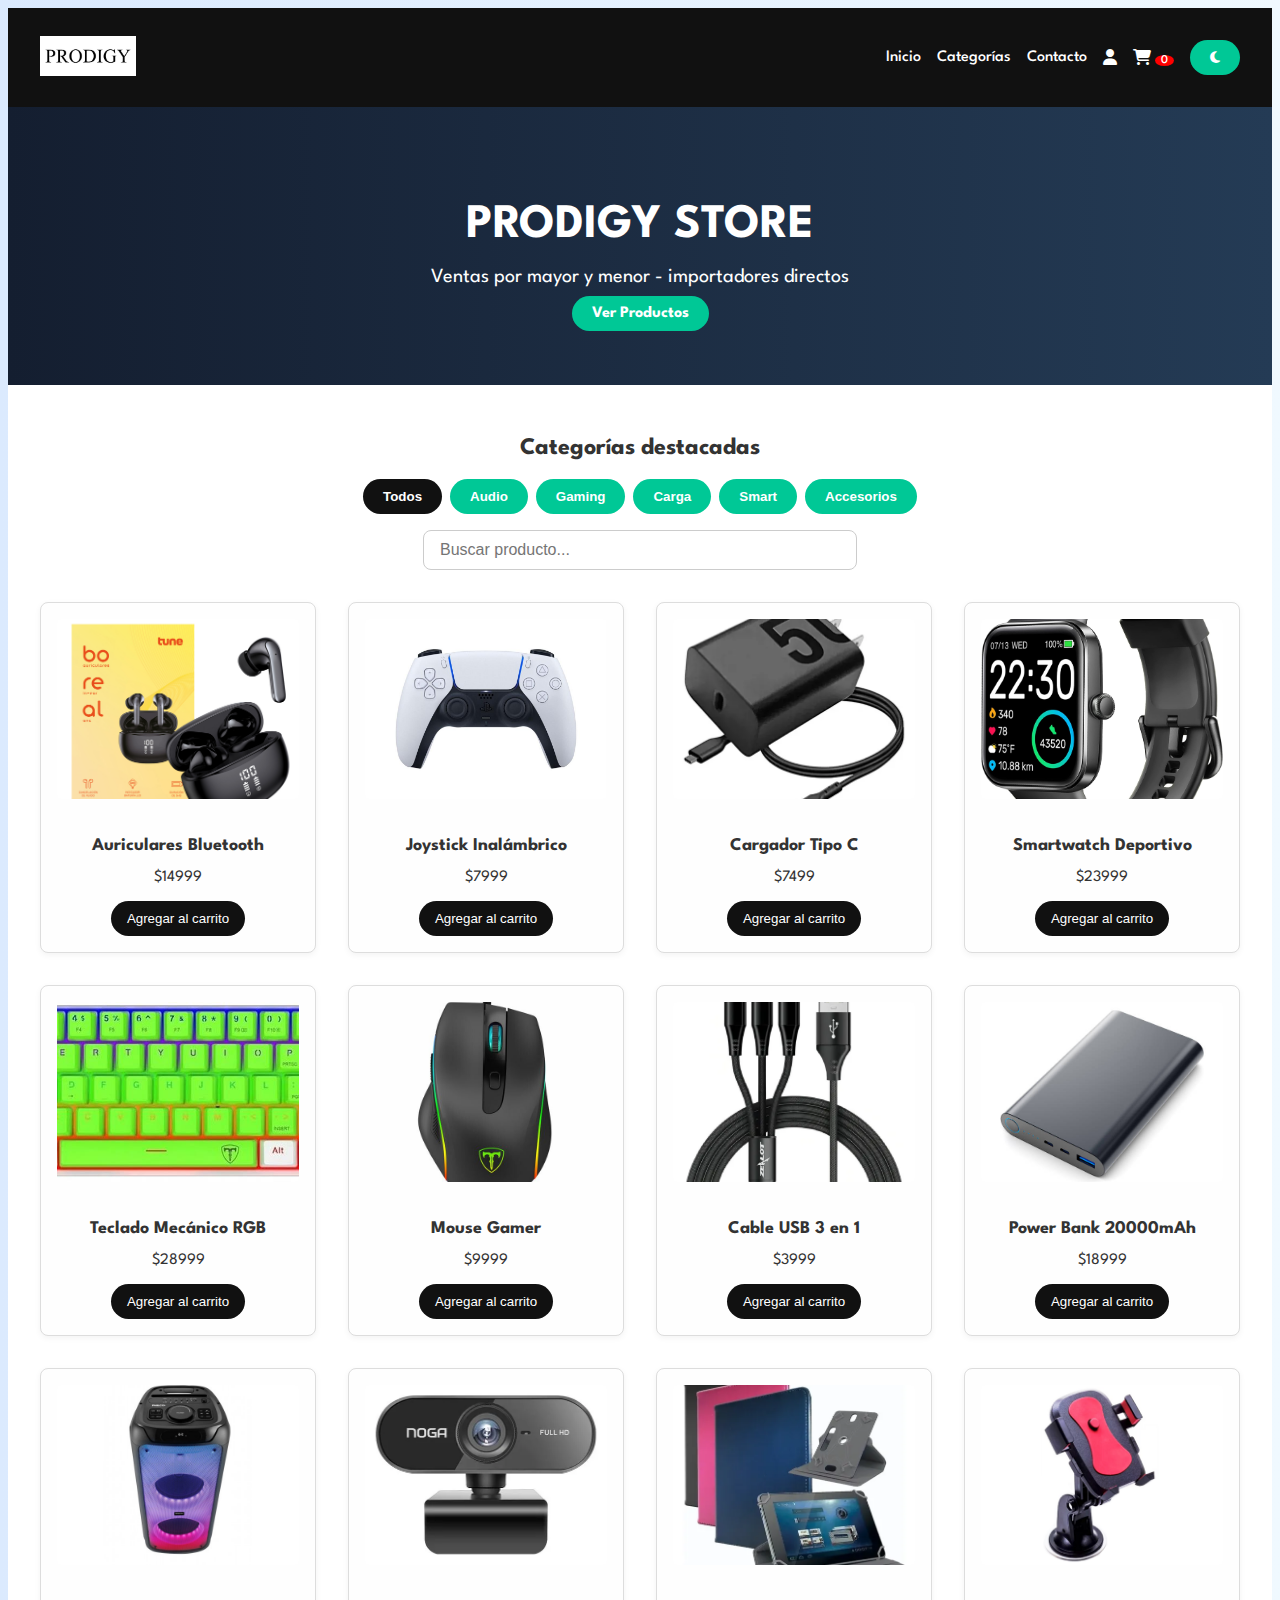
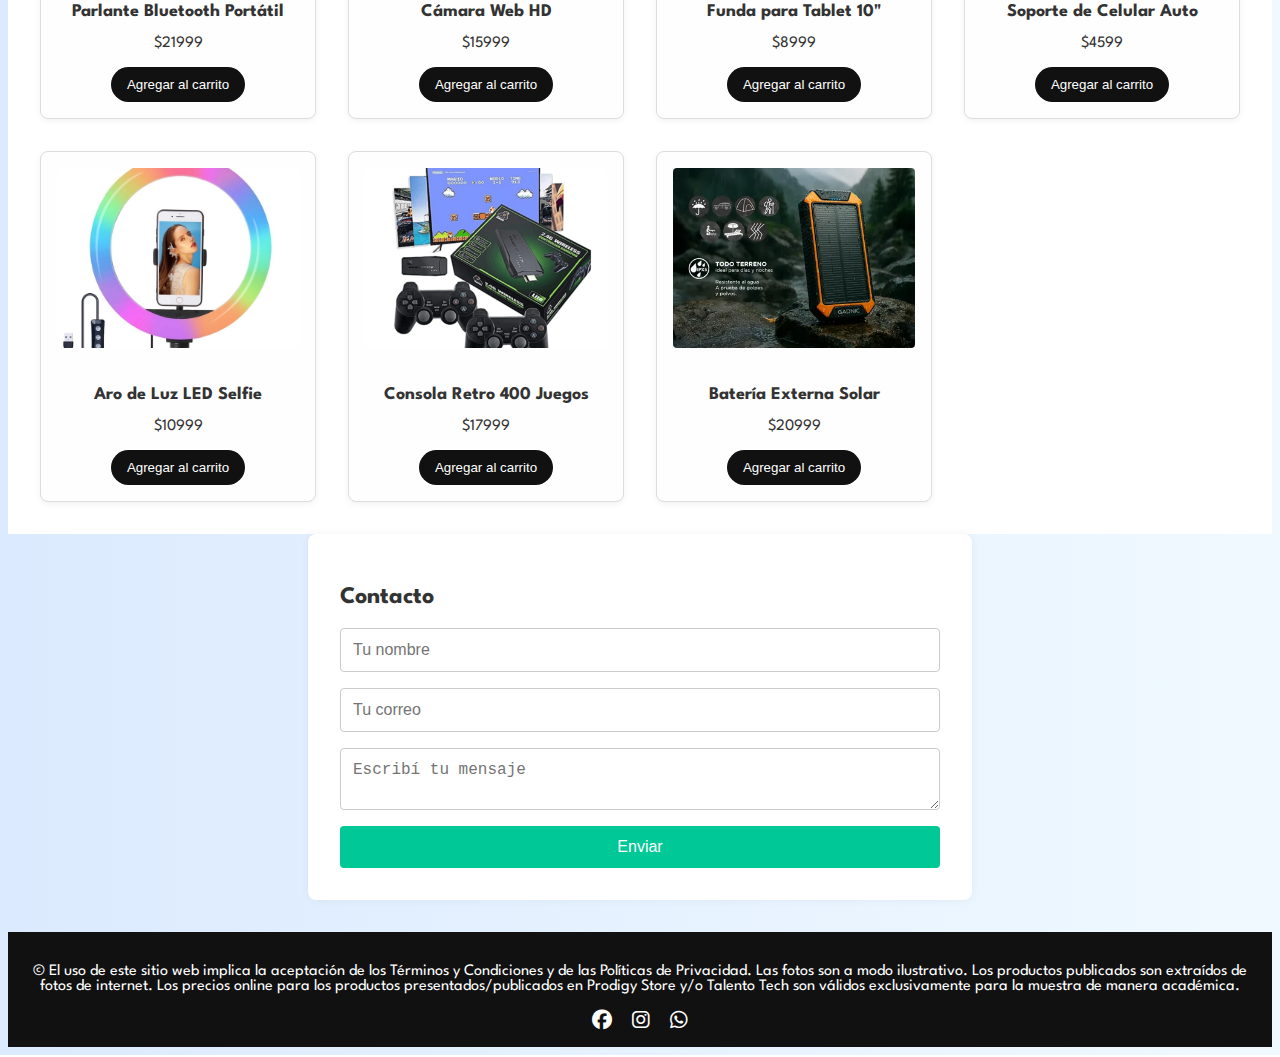
<file: index.html>
<!DOCTYPE html>
<html lang="es">
<head>
  <meta charset="UTF-8" />
  <meta name="viewport" content="width=device-width, initial-scale=1.0" />
  <title>Prodigy Store</title>
  <link rel="stylesheet" href="https://cdnjs.cloudflare.com/ajax/libs/font-awesome/6.5.2/css/all.min.css" />
  <link href="https://fonts.googleapis.com/css2?family=Spartan:wght@400;700&display=swap" rel="stylesheet" />
  <link rel="stylesheet" href="css/styles.css" />
</head>
<body>
  <header class="header">
    <div class="logo-container">
      <a href="index.html">
        <img src="assets/img/logo.webp" class="logo" alt="Prodigy Store" />
      </a>
    </div>
    <nav class="nav">
      <ul class="navbar">
        <li><a href="#">Inicio</a></li>

        <li class="dropdown">
          <a href="#productos">Categorías</a>
          <ul class="submenu">
            <li><a href="#">Audio</a></li>
            <li><a href="#">Carga</a></li>
            <li><a href="#">Gaming</a></li>
            <li><a href="#">Accesorios</a></li>
            <li><a href="#">Smart</a></li>
          </ul>
        </li>

        <li><a href="#contacto">Contacto</a></li>
        <li><a href="login.html"><i class="fa fa-user"></i></a></li>
        <li><a href="cart.html"><i class="fa fa-shopping-cart"></i><span id="cart-counter">0</span></a></li>
        <li><button id="modo-toggle" class="btn"><i class="fas fa-moon"></i></button></li>
      </ul>
    </nav>
  </header>

  <section class="hero">
    <div class="hero-content">
      <h1>PRODIGY STORE</h1>
      <p>Ventas por mayor y menor - importadores directos</p>
      <a href="#productos" class="btn">Ver Productos</a>
    </div>
  </section>

  <main>
    <section id="productos" class="productos-section">
      <h2>Categorías destacadas</h2>
      <div id="botones-categorias" class="categorias"></div>
      <input type="text" id="buscar-producto" placeholder="Buscar producto..." />
      <div id="product-list" class="productos-grid"></div>
    </section>

    <section id="contacto" class="section-contacto">
      <h2>Contacto</h2>
      <form action="https://formspree.io/f/tu_form_id" method="POST">
        <input type="text" name="nombre" placeholder="Tu nombre" required />
        <input type="email" name="email" placeholder="Tu correo" required />
        <textarea name="mensaje" placeholder="Escribí tu mensaje" required></textarea>
        <button type="submit">Enviar</button>
      </form>
    </section>
  </main>

  <footer class="footer">
    <p>&copy; El uso de este sitio web implica la aceptación de los Términos y Condiciones y de las Políticas de Privacidad. Las fotos son a modo ilustrativo. Los productos publicados son extraídos de fotos de internet. Los precios online para los productos presentados/publicados en Prodigy Store y/o Talento Tech son válidos exclusivamente para la muestra de manera académica.</p>
    <div>
      <a href="https://facebook.com" target="_blank"><i class="fab fa-facebook"></i></a>
      <a href="https://instagram.com" target="_blank"><i class="fab fa-instagram"></i></a>
      <a href="https://wa.me/5490000000000" target="_blank"><i class="fab fa-whatsapp"></i></a>
    </div>
  </footer>

  <div id="toast" class="toast">Producto agregado al carrito</div>
  <script src="js/script.js"></script>
  <script>
    const modoToggle = document.getElementById("modo-toggle");
    modoToggle.addEventListener("click", () => {
      document.body.classList.toggle("dark");
      const icon = modoToggle.querySelector("i");
      icon.classList.toggle("fa-moon");
      icon.classList.toggle("fa-sun");
    });
  </script>

  <script type="text/javascript">
    var Tawk_API = Tawk_API || {}, Tawk_LoadStart = new Date();
    (function () {
      var s1 = document.createElement("script"),
          s0 = document.getElementsByTagName("script")[0];
      s1.async = true;
      s1.src = 'https://embed.tawk.to/68687d74be8a1b1910b83c27/1ivc2k3sb';
      s1.charset = 'UTF-8';
      s1.setAttribute('crossorigin', '*');
      s0.parentNode.insertBefore(s1, s0);
    })();
  </script>
</body>
</html>
</file>
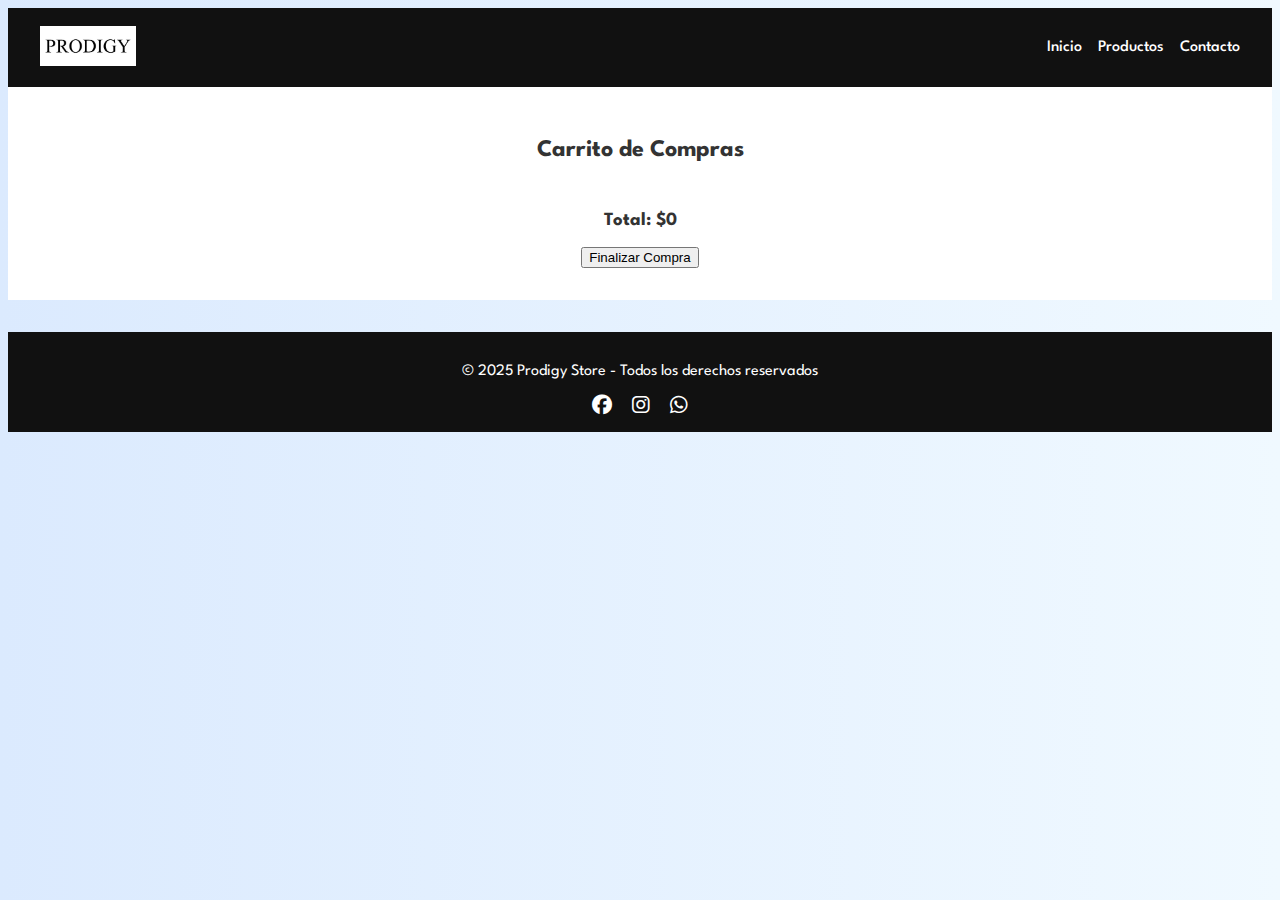
<file: cart.html>
<!DOCTYPE html>
<html lang="es">
<head>
  <meta charset="UTF-8" />
  <meta name="viewport" content="width=device-width, initial-scale=1.0" />
  <title>Carrito - Prodigy Store</title>
  <link rel="stylesheet" href="https://cdnjs.cloudflare.com/ajax/libs/font-awesome/6.5.2/css/all.min.css" />
  <link href="https://fonts.googleapis.com/css2?family=Spartan:wght@400;700&display=swap" rel="stylesheet" />
  <link rel="stylesheet" href="css/styles.css" />
  <script src="js/cart.js" defer></script>
</head>
<body>
  <header class="header">
    <div class="logo-container">
      <img src="assets/img/logo.webp" class="logo" alt="Prodigy Store" />
    </div>
    <nav class="nav">
      <ul class="navbar">
        <li><a href="index.html">Inicio</a></li>
        <li><a href="#productos">Productos</a></li>
        <li><a href="contacto.html">Contacto</a></li>
      </ul>
    </nav>
  </header>

  <main class="productos-section">
    <h2>Carrito de Compras</h2>
    <div id="cart-items" class="productos-grid"></div>
    <h3>Total: $<span id="total-price">0</span></h3>
    <button id="finalizar-compra">Finalizar Compra</button>
  </main>

  <footer class="footer">
    <p>&copy; 2025 Prodigy Store - Todos los derechos reservados</p>
    <div>
      <a href="#"><i class="fab fa-facebook"></i></a>
      <a href="#"><i class="fab fa-instagram"></i></a>
      <a href="#"><i class="fab fa-whatsapp"></i></a>
    </div>
  </footer>
</body>
<script type="text/javascript">
var Tawk_API = Tawk_API || {}, Tawk_LoadStart = new Date();
(function() {
  var s1 = document.createElement("script"),
      s0 = document.getElementsByTagName("script")[0];
  s1.async = true;
  s1.src = 'https://embed.tawk.to/f0324ac0bc8e1f78cac50e32ed5903d57a8b52b8/1hvupdk3h';
  s1.charset = 'UTF-8';
  s1.setAttribute('crossorigin', '*');
  s0.parentNode.insertBefore(s1, s0);
})();
</script>
</html>
</file>
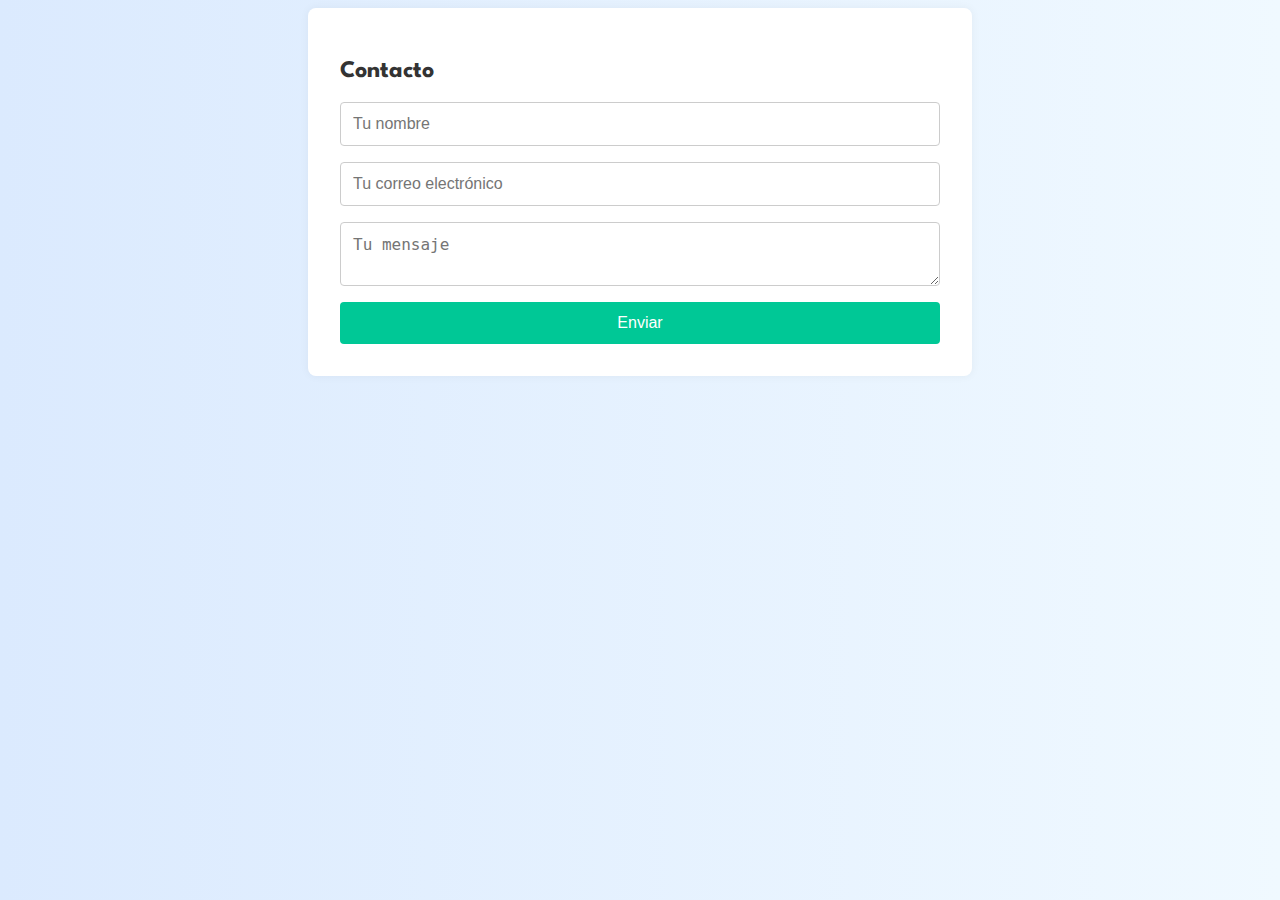
<file: contacto.html>
<!DOCTYPE html>
<html lang="es">
<head>
  <meta charset="UTF-8">
  <meta name="viewport" content="width=device-width, initial-scale=1.0">
  <meta name="description" content="Formulario de contacto - Prodigy Store">
  <title>Contacto - Prodigy Store</title>
  <link href="https://fonts.googleapis.com/css2?family=Spartan:wght@400;700&display=swap" rel="stylesheet">
  <link rel="stylesheet" href="css/styles.css">
</head>
<body>
  <main class="section-contacto">
    <h2>Contacto</h2>
    <form action="https://formspree.io/f/tu_codigo_formspree" method="POST">
      <input type="text" name="nombre" placeholder="Tu nombre" required>
      <input type="email" name="email" placeholder="Tu correo electrónico" required>
      <textarea name="mensaje" placeholder="Tu mensaje" required></textarea>
      <button type="submit">Enviar</button>
    </form>
  </main>
</body>
<script type="text/javascript">
var Tawk_API = Tawk_API || {}, Tawk_LoadStart = new Date();
(function() {
  var s1 = document.createElement("script"),
      s0 = document.getElementsByTagName("script")[0];
  s1.async = true;
  s1.src = 'https://embed.tawk.to/f0324ac0bc8e1f78cac50e32ed5903d57a8b52b8/1hvupdk3h';
  s1.charset = 'UTF-8';
  s1.setAttribute('crossorigin', '*');
  s0.parentNode.insertBefore(s1, s0);
})();
</script>
</html>
</file>
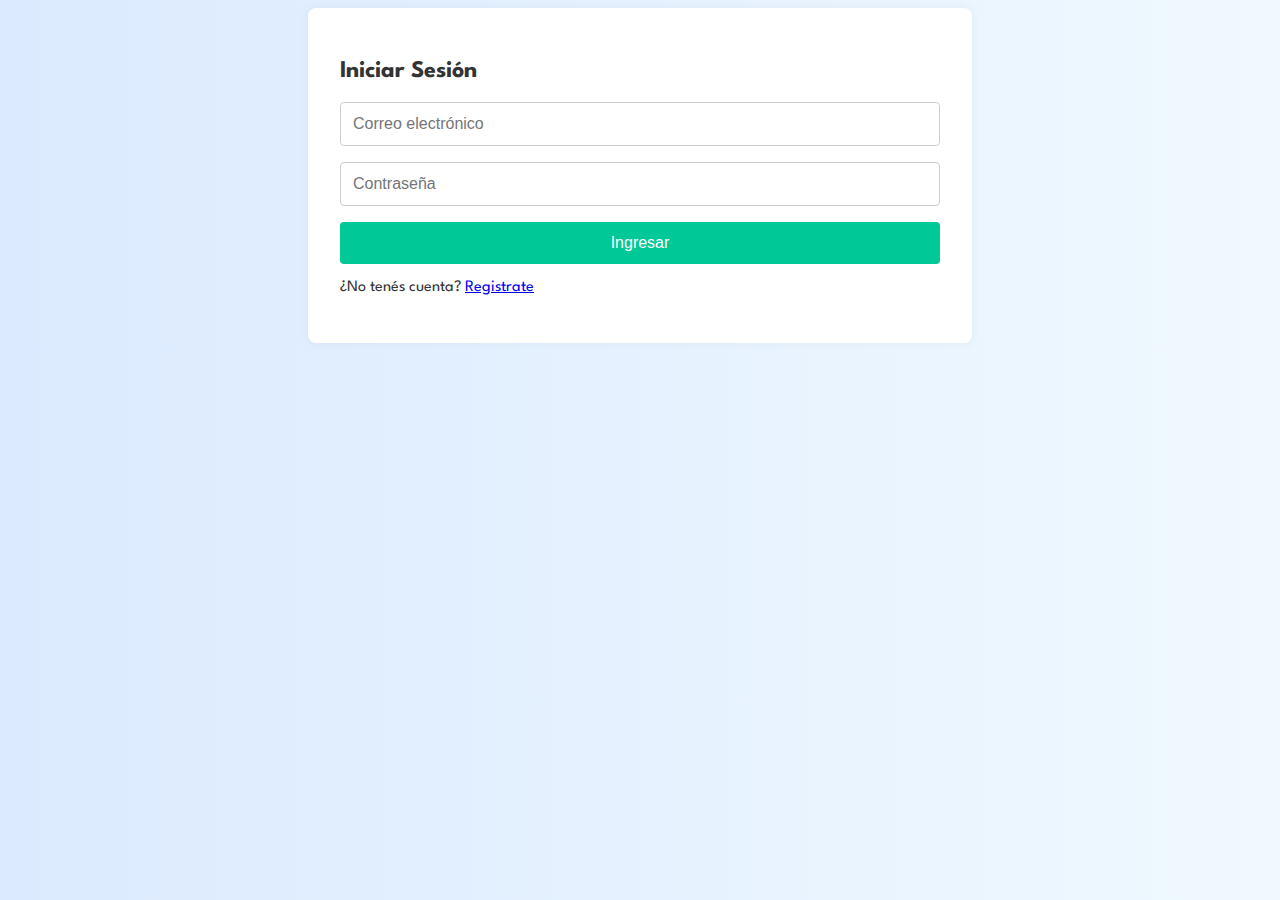
<file: login.html>
<!DOCTYPE html>
<html lang="es">
<head>
  <meta charset="UTF-8">
  <meta name="viewport" content="width=device-width, initial-scale=1.0">
  <meta name="description" content="Iniciar sesión en Prodigy Store">
  <title>Login - Prodigy Store</title>
  <link href="https://fonts.googleapis.com/css2?family=Spartan:wght@400;700&display=swap" rel="stylesheet">
  <link rel="stylesheet" href="css/styles.css">
</head>
<body>
  <main class="section-contacto">
    <h2>Iniciar Sesión</h2>
    <form id="login-form">
      <input type="email" id="login-email" placeholder="Correo electrónico" required>
      <input type="password" id="login-password" placeholder="Contraseña" required>
      <button type="submit">Ingresar</button>
    </form>
    <p>¿No tenés cuenta? <a href="register.html">Registrate</a></p>
  </main>

  <script src="js/auth.js"></script>
</body>
<script type="text/javascript">
var Tawk_API = Tawk_API || {}, Tawk_LoadStart = new Date();
(function() {
  var s1 = document.createElement("script"),
      s0 = document.getElementsByTagName("script")[0];
  s1.async = true;
  s1.src = 'https://embed.tawk.to/f0324ac0bc8e1f78cac50e32ed5903d57a8b52b8/1hvupdk3h';
  s1.charset = 'UTF-8';
  s1.setAttribute('crossorigin', '*');
  s0.parentNode.insertBefore(s1, s0);
})();
</script>
</html>
</file>
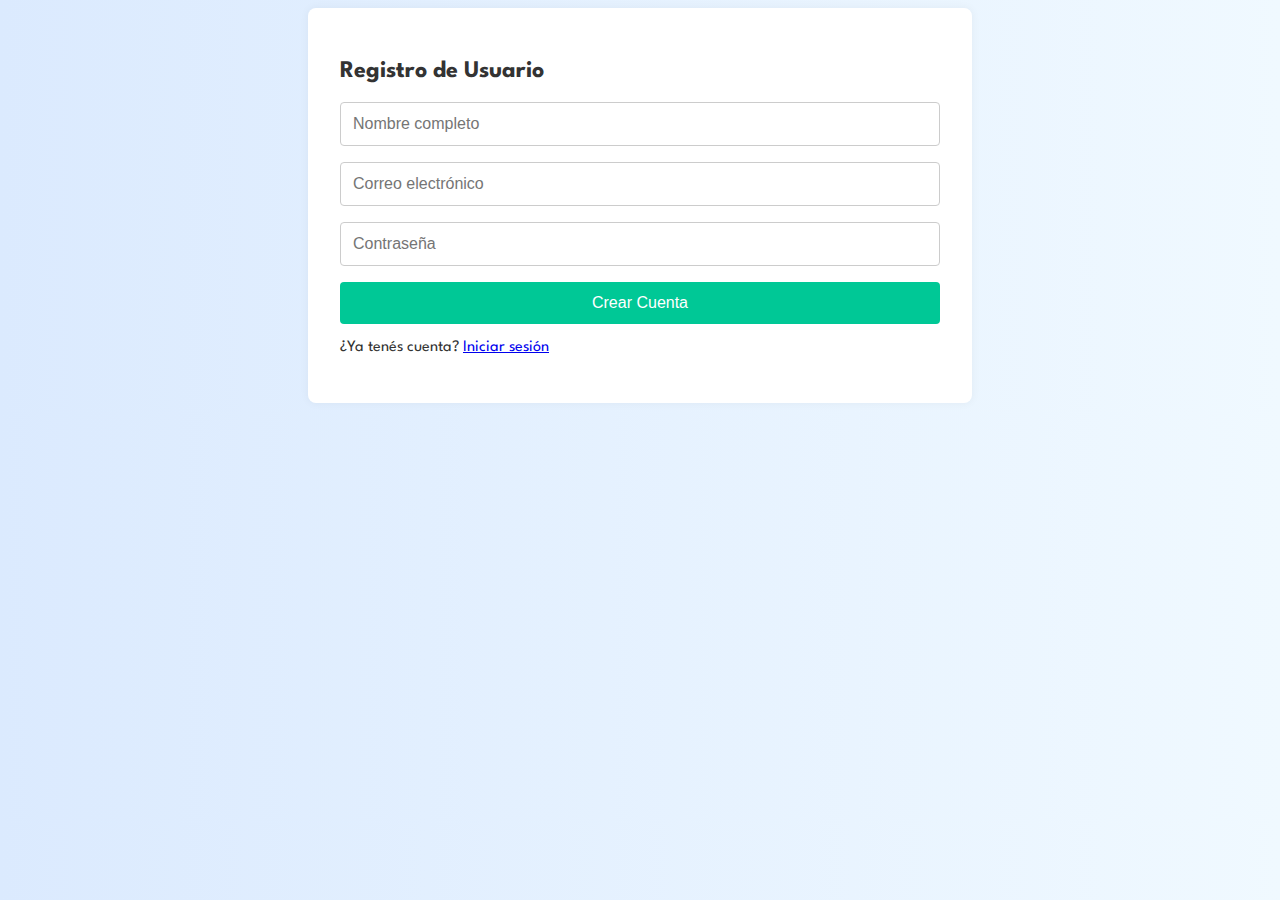
<file: register.html>
<!DOCTYPE html>
<html lang="es">
<head>
  <meta charset="UTF-8">
  <meta name="viewport" content="width=device-width, initial-scale=1.0">
  <meta name="description" content="Registro de usuario - Prodigy Store">
  <title>Registro - Prodigy Store</title>
  <link href="https://fonts.googleapis.com/css2?family=Spartan:wght@400;700&display=swap" rel="stylesheet">
  <link rel="stylesheet" href="css/styles.css">
</head>
<body>
  <main class="section-contacto">
    <h2>Registro de Usuario</h2>
    <form id="register-form">
      <input type="text" id="register-name" placeholder="Nombre completo" required>
      <input type="email" id="register-email" placeholder="Correo electrónico" required>
      <input type="password" id="register-password" placeholder="Contraseña" required>
      <button type="submit">Crear Cuenta</button>
    </form>
    <p>¿Ya tenés cuenta? <a href="login.html">Iniciar sesión</a></p>
  </main>

  <script src="js/auth.js"></script>
</body>
<script type="text/javascript">
var Tawk_API = Tawk_API || {}, Tawk_LoadStart = new Date();
(function() {
  var s1 = document.createElement("script"),
      s0 = document.getElementsByTagName("script")[0];
  s1.async = true;
  s1.src = 'https://embed.tawk.to/f0324ac0bc8e1f78cac50e32ed5903d57a8b52b8/1hvupdk3h';
  s1.charset = 'UTF-8';
  s1.setAttribute('crossorigin', '*');
  s0.parentNode.insertBefore(s1, s0);
})();
</script>
</html>
</file>
<file: css/styles.css>
body {
  background: linear-gradient(to right, #dbeafe, #f0f9ff);
  font-family: 'Spartan', sans-serif;
  color: #333;
}


.header {
  display: flex;
  justify-content: space-between;
  align-items: center;
  padding: 1rem 2rem;
  background-color: #111;
  color: #fff;
  flex-wrap: wrap;
}

.logo {
  height: 40px;
}

.navbar {
  list-style: none;
  display: flex;
  gap: 1rem;
  align-items: center;
  flex-wrap: wrap;
  padding-left: 0;
  margin-top: 1rem;
}

.navbar li a {
  color: white;
  text-decoration: none;
  font-weight: 500;
}

.navbar li a.active {
  border-bottom: 2px solid #00c896;
}

#cart-counter {
  background: red;
  border-radius: 50%;
  padding: 0 6px;
  color: white;
  font-size: 12px;
  margin-left: 4px;
}

.dropdown {
  position: relative;
}

.submenu {
  position: absolute;
  top: 100%;
  left: 0;
  background-color: #111;
  padding: 0.5rem 0;
  display: none;
  flex-direction: column;
  min-width: 160px;
  z-index: 999;
  border-radius: 4px;
  box-shadow: 0 4px 10px rgba(0,0,0,0.2);
}

.submenu li {
  list-style: none;
}

.submenu li a {
  display: block;
  padding: 10px 16px;
  color: white;
  text-decoration: none;
  transition: background 0.3s;
  white-space: nowrap;
}

.submenu li a:hover {
  background-color: #00c896;
}

.dropdown:hover .submenu {
  display: flex;
}

.navbar > li {
  position: relative;
}

/* === HERO === */
.hero {
  background: linear-gradient(to right, #141e30, #243b55);
  color: white;
  text-align: center;
  padding: 4rem 2rem;
}

.hero-content h1 {
  font-size: 48px;
  margin-bottom: 10px;
}

.hero-content p {
  font-size: 20px;
  margin-bottom: 20px;
}

.btn {
  padding: 10px 20px;
  background: #00c896;
  color: white;
  text-decoration: none;
  font-weight: bold;
  border-radius: 999px;
  transition: background 0.3s, transform 0.2s;
  border: none;
  cursor: pointer;
}

.btn:hover {
  background: #009a74;
  transform: scale(1.05);
}

/* === CATEGORÍAS === */
.categorias {
  display: flex;
  justify-content: center;
  flex-wrap: wrap;
  gap: 0.5rem;
  margin-top: 1rem;
  margin-bottom: 1rem;
}

.btn.active {
  background-color: #111;
  color: white;
}

#buscar-producto {
  padding: 10px 16px;
  width: 100%;
  max-width: 400px;
  margin: 1rem auto;
  display: block;
  font-size: 16px;
  border: 1px solid #ccc;
  border-radius: 8px;
  outline: none;
  transition: box-shadow 0.3s;
}

#buscar-producto:focus {
  box-shadow: 0 0 5px rgba(0, 200, 150, 0.6);
}

/* === PRODUCTOS === */
.productos-section {
  padding: 2rem;
  background: #fff;
  text-align: center;
}

.productos-grid {
  display: grid;
  grid-template-columns: repeat(auto-fit, minmax(250px, 1fr));
  gap: 2rem;
  margin-top: 2rem;
}

.producto-card {
  background: #fefefe;
  border: 1px solid #ddd;
  padding: 1rem;
  border-radius: 8px;
  box-shadow: 0 2px 6px rgba(0,0,0,0.05);
  transition: transform 0.3s, box-shadow 0.3s;
}

.producto-card:hover {
  transform: translateY(-5px);
  box-shadow: 0 8px 20px rgba(0,0,0,0.15);
}

.producto-card img {
  width: 100%;
  height: 180px;
  object-fit: cover;
  border-radius: 4px;
  margin-bottom: 1rem;
}

.producto-card h3 {
  font-size: 18px;
  margin-bottom: 0.5rem;
}

.producto-card p {
  font-size: 16px;
  margin-bottom: 1rem;
}

.producto-card button {
  background: #111;
  color: white;
  border: none;
  padding: 10px 16px;
  border-radius: 999px;
  cursor: pointer;
  transition: background 0.3s;
}

.producto-card button:hover {
  background: #00c896;
}

.section-contacto {
  padding: 2rem;
  max-width: 600px;
  margin: 0 auto;
  background: #fff;
  border-radius: 8px;
  box-shadow: 0 0 10px rgba(0,0,0,0.05);
}

.section-contacto form {
  display: flex;
  flex-direction: column;
  gap: 1rem;
}

.section-contacto input,
.section-contacto textarea {
  padding: 12px;
  border: 1px solid #ccc;
  border-radius: 4px;
  font-size: 16px;
}

.section-contacto button {
  padding: 12px;
  background-color: #00c896;
  color: white;
  font-size: 16px;
  border: none;
  border-radius: 4px;
  cursor: pointer;
}

.footer {
  background: #111;
  color: white;
  text-align: center;
  padding: 1rem;
  margin-top: 2rem;
}

.footer a {
  color: white;
  margin: 0 8px;
  font-size: 20px;
}

.footer a:hover {
  color: #00c896;
}

/* === TOAST === */
.toast {
  position: fixed;
  bottom: 20px;
  right: 20px;
  background-color: #111;
  color: white;
  padding: 12px 20px;
  border-radius: 4px;
  opacity: 0;
  pointer-events: none;
  transition: opacity 0.5s ease;
  z-index: 9999;
}

.toast.active {
  opacity: 1;
}

/* === RESPONSIVE === */
@media (max-width: 768px) {
  .header {
    flex-direction: column;
    align-items: flex-start;
  }

  .navbar {
    flex-direction: column;
    width: 100%;
    gap: 0.5rem;
  }

  .hero-content h1 {
    font-size: 32px;
  }

  .hero-content p {
    font-size: 16px;
  }

  .producto-card img {
    height: 150px;
  }

  .productos-grid {
    grid-template-columns: repeat(auto-fit, minmax(180px, 1fr));
  }

  .section-contacto {
    margin: 1rem;
    padding: 1rem;
  }
}

@media (max-width: 480px) {
  .hero-content h1 {
    font-size: 24px;
  }

  .hero-content p {
    font-size: 14px;
  }

  .btn {
    font-size: 14px;
    padding: 8px 16px;
  }
}
body.dark {
  background-color: #121212;
  color: #e0e0e0;
}

body.dark .productos-section,
body.dark .section-contacto {
  background-color: #1e1e1e;
}

body.dark .producto-card {
  background-color: #2a2a2a;
  border-color: #444;
}

body.dark .footer {
  background-color: #000;
}

body.dark .submenu {
  background-color: #222;
}

body.dark .submenu li a:hover {
  background-color: #00c896;
}
</file>
